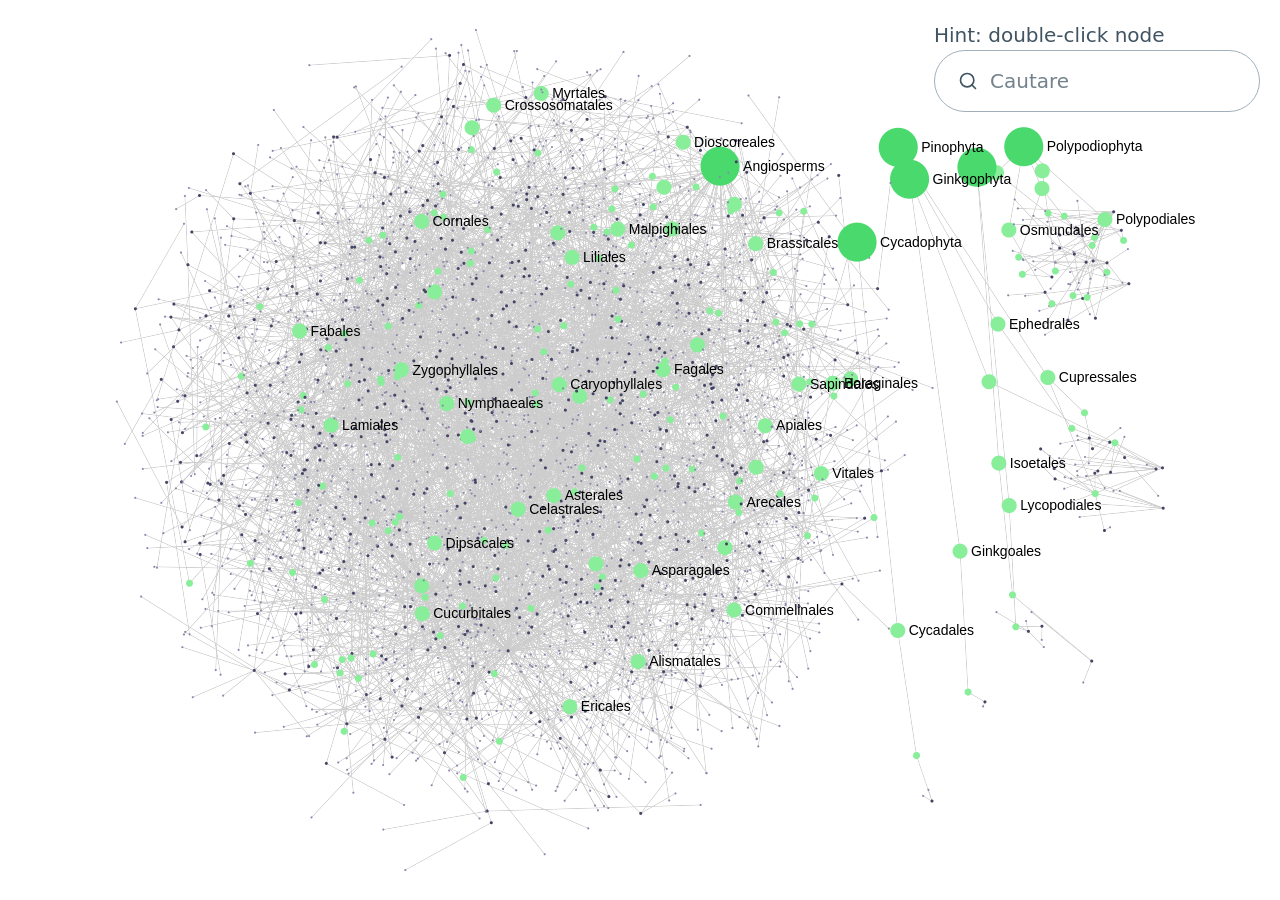
<file: demo/plante/index.html>
<!DOCTYPE html>
<html lang="en">
  <head>
    <meta charset="utf-8" />
    <meta name="viewport" content="width=device-width, initial-scale=1" />

    <title>Plante RO (partial)</title>    
    <link rel="shortcut icon" href="data:image/x-icon;," type="image/x-icon">             
    <style>
      html, body {
	height: 100%;
	margin: 0;
	background-color: white;
      }
      #container {
        width: 100%;
        height: 100%;
        position: fixed;
        left: 0;
        top: 0;
      }      
      #search {
        position: absolute;
        right: 1em;
        top: 1em;
      }
    </style>
    <script type="module" crossorigin src="assets/index-CJ2AGxKn.js"></script>
    <link rel="stylesheet" crossorigin href="assets/index-cbaJXXWt.css">
  </head>

  <body>
    <div id="container"></div>    
    <div id="search">
      <div>Hint: double-click node</div>
      <input type="search" id="search-input" list="suggestions" placeholder="Cautare" />
      <datalist id="suggestions"></datalist>      
    </div>
  </body>
</html>
</file>
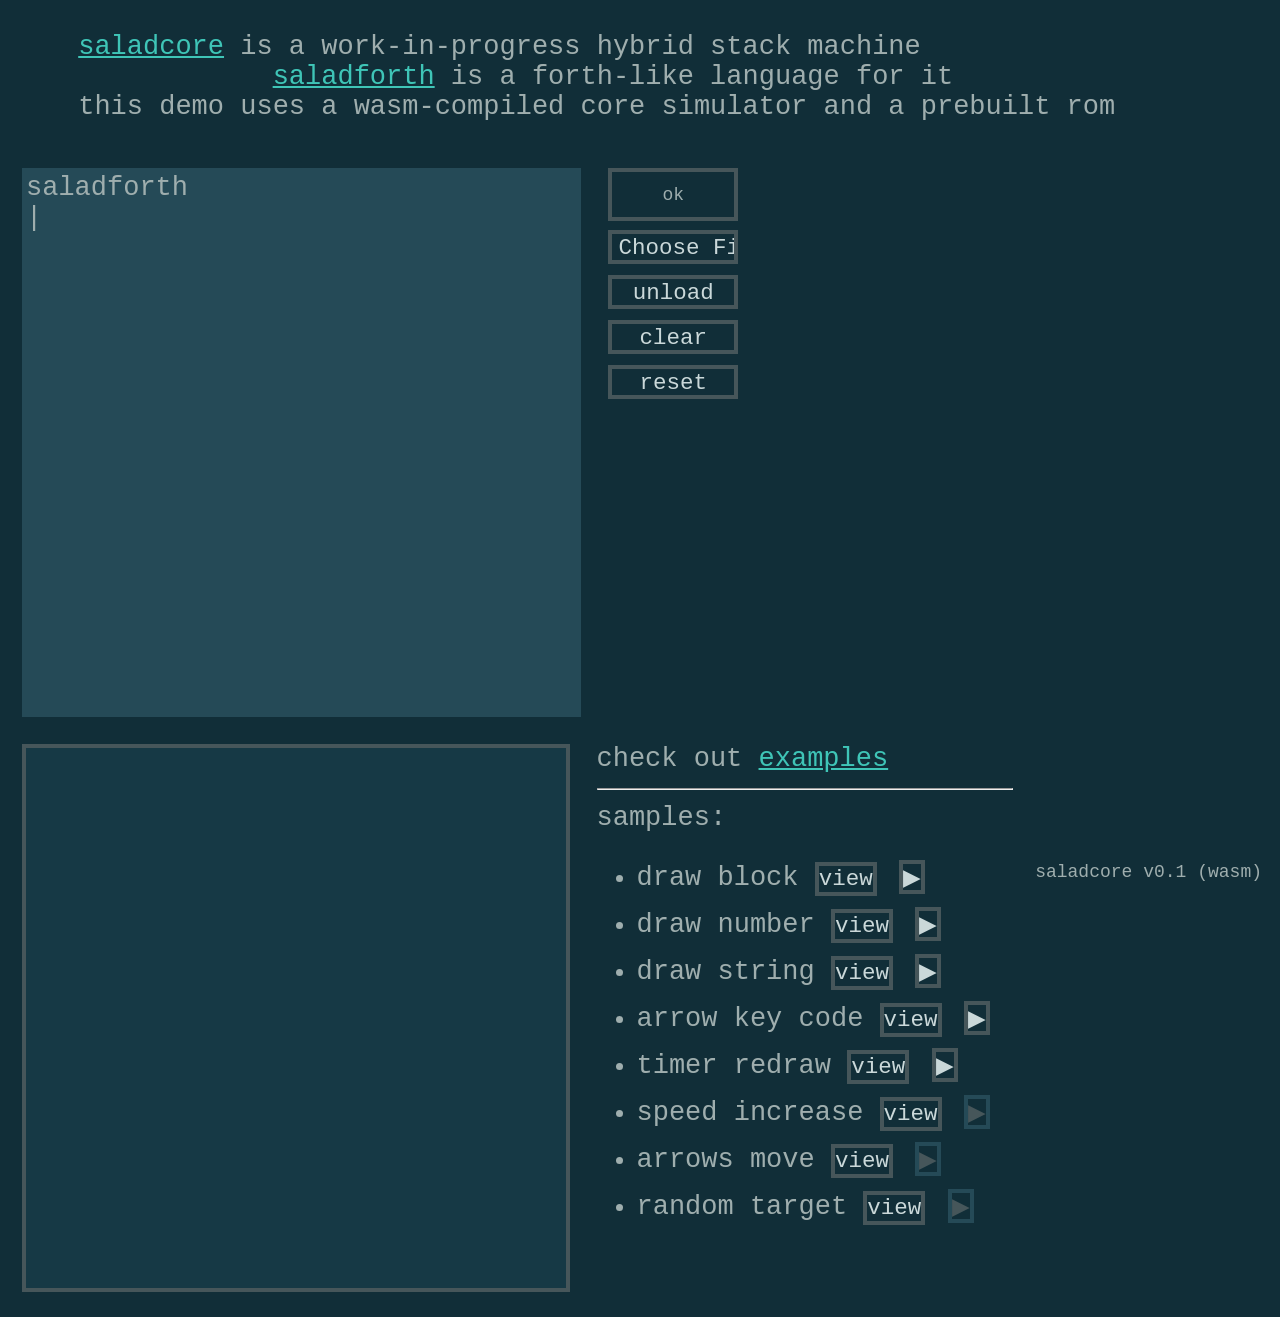
<file: demo/salad/index.html>
<!DOCTYPE html>
<html>
<head>
    <title>Saladcore demo</title>
    <link rel="shortcut icon" href="data:image/x-icon;," type="image/x-icon">
    <link rel="stylesheet" href="style.css" />
</head>
<body>
    <pre style="padding: 0.2em;">
    <a href="https://github.com/VsGab/saladcore/blob/main/csim/README.md">saladcore</a> is a work-in-progress hybrid stack machine
                <a href="https://github.com/VsGab/saladcore/blob/main/fth/README.md">saladforth</a> is a forth-like language for it
    this demo uses a wasm-compiled core simulator and a prebuilt rom </pre>
    </h4>
    <div class="row">
        <div id="term-box" class="col"></div>
        <div id="state-box" class="col">
            <div id="state"></div>
            <input type="file" onchange="load_file(this)"
               title="Load source" />
            <button onclick="unload_file(this)"
               id="unload-btn"
               title="Unload source" >unload</button>
            <button onclick="clear_term(this)"
               title="Clear term" >clear</button>
            <button onclick="reset_core(this)"
               title="Reset core, rerun source" >reset</button>
            <table id="stack"></table>
            <div id="stack_more" class="hidden">...</div>
        </div>
        <canvas id="display" class="col"></canvas>
        <div id="guide" class="col"></div>
    </div>
    <div style="position: fixed; bottom: 1em; right:1em; font-size: 2vmin;">
        saladcore v0.1 (wasm)
    </div>
    <script src="main.js"></script>
</body>

<script>
    async function init(rom) {
        let wasm_imports={js_io_write,js_io_read,js_error}
        // init wasm module
        const { instance } = await WebAssembly.instantiateStreaming(
            fetch("salad.wasm"), {env:wasm_imports}
        );
        wasm_core = instance.exports

        // load rom into memory
        load_rom(rom)
        // also runs reset code
        wasm_core.saladcore_js_init()

        document.onkeydown = function(e) {
            const ascii = handled_keys[event.key]
            if (ascii) {
                //console.log(event.key)
                if (ascii == 8) {
                    // backspace
                    serial_send_to_dev(ascii)
                } else if (!key_is_repeated(ascii)) {
                    keypad_press(ascii)
                    key_repeat_on(ascii)
                }
                e.preventDefault()
            }
        }

        document.onkeyup = function(e) {
            const ascii = handled_keys[event.key]
            if (ascii) {
                key_repeat_off(ascii)
                e.preventDefault()
            }
        }

        document.onkeypress = function (e) {
            e = e || window.event;
            //console.log(e.keyCode)
            var key = e.keyCode
            var ascii = key == 13 ? 10 : key // map cr to lf
            serial_send_to_dev(ascii)
            e.preventDefault()
        }

        // setup periodic redraw
        setInterval(function() {
            update_canvas()
            wasm_core.saladcore_js_int(2)
            exec_wrap()
        }, frame_time_ms)
    }
    fetch_rom(rom => init(rom))
    fetch_guide()
    set_error(null)
  </script>

</html>
</file>
<file: demo/plante/assets/index-cbaJXXWt.css>
@charset "UTF-8";/*!
* Pico CSS v1.5.11 (https://picocss.com)
* Copyright 2019-2023 - Licensed under MIT
*/:root{--font-family:system-ui,-apple-system,"Segoe UI","Roboto","Ubuntu","Cantarell","Noto Sans",sans-serif,"Apple Color Emoji","Segoe UI Emoji","Segoe UI Symbol","Noto Color Emoji";--line-height:1.5;--font-weight:400;--font-size:16px;--border-radius:.25rem;--border-width:1px;--outline-width:3px;--spacing:1rem;--typography-spacing-vertical:1.5rem;--block-spacing-vertical:calc(var(--spacing) * 2);--block-spacing-horizontal:var(--spacing);--grid-spacing-vertical:0;--grid-spacing-horizontal:var(--spacing);--form-element-spacing-vertical:.75rem;--form-element-spacing-horizontal:1rem;--nav-element-spacing-vertical:1rem;--nav-element-spacing-horizontal:.5rem;--nav-link-spacing-vertical:.5rem;--nav-link-spacing-horizontal:.5rem;--form-label-font-weight:var(--font-weight);--transition:.2s ease-in-out;--modal-overlay-backdrop-filter:blur(.25rem)}@media (min-width:576px){:root{--font-size:17px}}@media (min-width:768px){:root{--font-size:18px}}@media (min-width:992px){:root{--font-size:19px}}@media (min-width:1200px){:root{--font-size:20px}}@media (min-width:576px){body>footer,body>header,body>main,section{--block-spacing-vertical:calc(var(--spacing) * 2.5)}}@media (min-width:768px){body>footer,body>header,body>main,section{--block-spacing-vertical:calc(var(--spacing) * 3)}}@media (min-width:992px){body>footer,body>header,body>main,section{--block-spacing-vertical:calc(var(--spacing) * 3.5)}}@media (min-width:1200px){body>footer,body>header,body>main,section{--block-spacing-vertical:calc(var(--spacing) * 4)}}@media (min-width:576px){article{--block-spacing-horizontal:calc(var(--spacing) * 1.25)}}@media (min-width:768px){article{--block-spacing-horizontal:calc(var(--spacing) * 1.5)}}@media (min-width:992px){article{--block-spacing-horizontal:calc(var(--spacing) * 1.75)}}@media (min-width:1200px){article{--block-spacing-horizontal:calc(var(--spacing) * 2)}}dialog>article{--block-spacing-vertical:calc(var(--spacing) * 2);--block-spacing-horizontal:var(--spacing)}@media (min-width:576px){dialog>article{--block-spacing-vertical:calc(var(--spacing) * 2.5);--block-spacing-horizontal:calc(var(--spacing) * 1.25)}}@media (min-width:768px){dialog>article{--block-spacing-vertical:calc(var(--spacing) * 3);--block-spacing-horizontal:calc(var(--spacing) * 1.5)}}a{--text-decoration:none}a.contrast,a.secondary{--text-decoration:underline}small{--font-size:.875em}h1,h2,h3,h4,h5,h6{--font-weight:700}h1{--font-size:2rem;--typography-spacing-vertical:3rem}h2{--font-size:1.75rem;--typography-spacing-vertical:2.625rem}h3{--font-size:1.5rem;--typography-spacing-vertical:2.25rem}h4{--font-size:1.25rem;--typography-spacing-vertical:1.874rem}h5{--font-size:1.125rem;--typography-spacing-vertical:1.6875rem}[type=checkbox],[type=radio]{--border-width:2px}[type=checkbox][role=switch],tfoot td,tfoot th,thead td,thead th{--border-width:3px}:not(thead,tfoot)>*>td{--font-size:.875em}code,kbd,pre,samp{--font-family:"Menlo","Consolas","Roboto Mono","Ubuntu Monospace","Noto Mono","Oxygen Mono","Liberation Mono",monospace,"Apple Color Emoji","Segoe UI Emoji","Segoe UI Symbol","Noto Color Emoji"}kbd{--font-weight:bolder}:root:not([data-theme=dark]),[data-theme=light]{--background-color:#fff;--color:hsl(205, 20%, 32%);--h1-color:hsl(205, 30%, 15%);--h2-color:#24333e;--h3-color:hsl(205, 25%, 23%);--h4-color:#374956;--h5-color:hsl(205, 20%, 32%);--h6-color:#4d606d;--muted-color:hsl(205, 10%, 50%);--muted-border-color:hsl(205, 20%, 94%);--primary:hsl(195, 85%, 41%);--primary-hover:hsl(195, 90%, 32%);--primary-focus:rgba(16, 149, 193, .125);--primary-inverse:#fff;--secondary:hsl(205, 15%, 41%);--secondary-hover:hsl(205, 20%, 32%);--secondary-focus:rgba(89, 107, 120, .125);--secondary-inverse:#fff;--contrast:hsl(205, 30%, 15%);--contrast-hover:#000;--contrast-focus:rgba(89, 107, 120, .125);--contrast-inverse:#fff;--mark-background-color:#fff2ca;--mark-color:#543a26;--ins-color:#388e3c;--del-color:#c62828;--blockquote-border-color:var(--muted-border-color);--blockquote-footer-color:var(--muted-color);--button-box-shadow:0 0 0 rgba(0, 0, 0, 0);--button-hover-box-shadow:0 0 0 rgba(0, 0, 0, 0);--form-element-background-color:transparent;--form-element-border-color:hsl(205, 14%, 68%);--form-element-color:var(--color);--form-element-placeholder-color:var(--muted-color);--form-element-active-background-color:transparent;--form-element-active-border-color:var(--primary);--form-element-focus-color:var(--primary-focus);--form-element-disabled-background-color:hsl(205, 18%, 86%);--form-element-disabled-border-color:hsl(205, 14%, 68%);--form-element-disabled-opacity:.5;--form-element-invalid-border-color:#c62828;--form-element-invalid-active-border-color:#d32f2f;--form-element-invalid-focus-color:rgba(211, 47, 47, .125);--form-element-valid-border-color:#388e3c;--form-element-valid-active-border-color:#43a047;--form-element-valid-focus-color:rgba(67, 160, 71, .125);--switch-background-color:hsl(205, 16%, 77%);--switch-color:var(--primary-inverse);--switch-checked-background-color:var(--primary);--range-border-color:hsl(205, 18%, 86%);--range-active-border-color:hsl(205, 16%, 77%);--range-thumb-border-color:var(--background-color);--range-thumb-color:var(--secondary);--range-thumb-hover-color:var(--secondary-hover);--range-thumb-active-color:var(--primary);--table-border-color:var(--muted-border-color);--table-row-stripped-background-color:#f6f8f9;--code-background-color:hsl(205, 20%, 94%);--code-color:var(--muted-color);--code-kbd-background-color:var(--contrast);--code-kbd-color:var(--contrast-inverse);--code-tag-color:hsl(330, 40%, 50%);--code-property-color:hsl(185, 40%, 40%);--code-value-color:hsl(40, 20%, 50%);--code-comment-color:hsl(205, 14%, 68%);--accordion-border-color:var(--muted-border-color);--accordion-close-summary-color:var(--color);--accordion-open-summary-color:var(--muted-color);--card-background-color:var(--background-color);--card-border-color:var(--muted-border-color);--card-box-shadow:.0145rem .029rem .174rem rgba(27, 40, 50, .01698),.0335rem .067rem .402rem rgba(27, 40, 50, .024),.0625rem .125rem .75rem rgba(27, 40, 50, .03),.1125rem .225rem 1.35rem rgba(27, 40, 50, .036),.2085rem .417rem 2.502rem rgba(27, 40, 50, .04302),.5rem 1rem 6rem rgba(27, 40, 50, .06),0 0 0 .0625rem rgba(27, 40, 50, .015);--card-sectionning-background-color:#fbfbfc;--dropdown-background-color:#fbfbfc;--dropdown-border-color:#e1e6eb;--dropdown-box-shadow:var(--card-box-shadow);--dropdown-color:var(--color);--dropdown-hover-background-color:hsl(205, 20%, 94%);--modal-overlay-background-color:rgba(213, 220, 226, .7);--progress-background-color:hsl(205, 18%, 86%);--progress-color:var(--primary);--loading-spinner-opacity:.5;--tooltip-background-color:var(--contrast);--tooltip-color:var(--contrast-inverse);--icon-checkbox:url("data:image/svg+xml,%3Csvg xmlns='http://www.w3.org/2000/svg' width='24' height='24' viewBox='0 0 24 24' fill='none' stroke='rgb(255, 255, 255)' stroke-width='4' stroke-linecap='round' stroke-linejoin='round'%3E%3Cpolyline points='20 6 9 17 4 12'%3E%3C/polyline%3E%3C/svg%3E");--icon-chevron:url("data:image/svg+xml,%3Csvg xmlns='http://www.w3.org/2000/svg' width='24' height='24' viewBox='0 0 24 24' fill='none' stroke='rgb(65, 84, 98)' stroke-width='2' stroke-linecap='round' stroke-linejoin='round'%3E%3Cpolyline points='6 9 12 15 18 9'%3E%3C/polyline%3E%3C/svg%3E");--icon-chevron-button:url("data:image/svg+xml,%3Csvg xmlns='http://www.w3.org/2000/svg' width='24' height='24' viewBox='0 0 24 24' fill='none' stroke='rgb(255, 255, 255)' stroke-width='2' stroke-linecap='round' stroke-linejoin='round'%3E%3Cpolyline points='6 9 12 15 18 9'%3E%3C/polyline%3E%3C/svg%3E");--icon-chevron-button-inverse:url("data:image/svg+xml,%3Csvg xmlns='http://www.w3.org/2000/svg' width='24' height='24' viewBox='0 0 24 24' fill='none' stroke='rgb(255, 255, 255)' stroke-width='2' stroke-linecap='round' stroke-linejoin='round'%3E%3Cpolyline points='6 9 12 15 18 9'%3E%3C/polyline%3E%3C/svg%3E");--icon-close:url("data:image/svg+xml,%3Csvg xmlns='http://www.w3.org/2000/svg' width='24' height='24' viewBox='0 0 24 24' fill='none' stroke='rgb(115, 130, 140)' stroke-width='4' stroke-linecap='round' stroke-linejoin='round'%3E%3Cline x1='18' y1='6' x2='6' y2='18'%3E%3C/line%3E%3Cline x1='6' y1='6' x2='18' y2='18'%3E%3C/line%3E%3C/svg%3E");--icon-date:url("data:image/svg+xml,%3Csvg xmlns='http://www.w3.org/2000/svg' width='24' height='24' viewBox='0 0 24 24' fill='none' stroke='rgb(65, 84, 98)' stroke-width='2' stroke-linecap='round' stroke-linejoin='round'%3E%3Crect x='3' y='4' width='18' height='18' rx='2' ry='2'%3E%3C/rect%3E%3Cline x1='16' y1='2' x2='16' y2='6'%3E%3C/line%3E%3Cline x1='8' y1='2' x2='8' y2='6'%3E%3C/line%3E%3Cline x1='3' y1='10' x2='21' y2='10'%3E%3C/line%3E%3C/svg%3E");--icon-invalid:url("data:image/svg+xml,%3Csvg xmlns='http://www.w3.org/2000/svg' width='24' height='24' viewBox='0 0 24 24' fill='none' stroke='rgb(198, 40, 40)' stroke-width='2' stroke-linecap='round' stroke-linejoin='round'%3E%3Ccircle cx='12' cy='12' r='10'%3E%3C/circle%3E%3Cline x1='12' y1='8' x2='12' y2='12'%3E%3C/line%3E%3Cline x1='12' y1='16' x2='12.01' y2='16'%3E%3C/line%3E%3C/svg%3E");--icon-minus:url("data:image/svg+xml,%3Csvg xmlns='http://www.w3.org/2000/svg' width='24' height='24' viewBox='0 0 24 24' fill='none' stroke='rgb(255, 255, 255)' stroke-width='4' stroke-linecap='round' stroke-linejoin='round'%3E%3Cline x1='5' y1='12' x2='19' y2='12'%3E%3C/line%3E%3C/svg%3E");--icon-search:url("data:image/svg+xml,%3Csvg xmlns='http://www.w3.org/2000/svg' width='24' height='24' viewBox='0 0 24 24' fill='none' stroke='rgb(65, 84, 98)' stroke-width='2' stroke-linecap='round' stroke-linejoin='round'%3E%3Ccircle cx='11' cy='11' r='8'%3E%3C/circle%3E%3Cline x1='21' y1='21' x2='16.65' y2='16.65'%3E%3C/line%3E%3C/svg%3E");--icon-time:url("data:image/svg+xml,%3Csvg xmlns='http://www.w3.org/2000/svg' width='24' height='24' viewBox='0 0 24 24' fill='none' stroke='rgb(65, 84, 98)' stroke-width='2' stroke-linecap='round' stroke-linejoin='round'%3E%3Ccircle cx='12' cy='12' r='10'%3E%3C/circle%3E%3Cpolyline points='12 6 12 12 16 14'%3E%3C/polyline%3E%3C/svg%3E");--icon-valid:url("data:image/svg+xml,%3Csvg xmlns='http://www.w3.org/2000/svg' width='24' height='24' viewBox='0 0 24 24' fill='none' stroke='rgb(56, 142, 60)' stroke-width='3' stroke-linecap='round' stroke-linejoin='round'%3E%3Cpolyline points='20 6 9 17 4 12'%3E%3C/polyline%3E%3C/svg%3E");color-scheme:light}@media only screen and (prefers-color-scheme:dark){:root:not([data-theme]){--background-color:#11191f;--color:hsl(205, 16%, 77%);--h1-color:hsl(205, 20%, 94%);--h2-color:#e1e6eb;--h3-color:hsl(205, 18%, 86%);--h4-color:#c8d1d8;--h5-color:hsl(205, 16%, 77%);--h6-color:#afbbc4;--muted-color:hsl(205, 10%, 50%);--muted-border-color:#1f2d38;--primary:hsl(195, 85%, 41%);--primary-hover:hsl(195, 80%, 50%);--primary-focus:rgba(16, 149, 193, .25);--primary-inverse:#fff;--secondary:hsl(205, 15%, 41%);--secondary-hover:hsl(205, 10%, 50%);--secondary-focus:rgba(115, 130, 140, .25);--secondary-inverse:#fff;--contrast:hsl(205, 20%, 94%);--contrast-hover:#fff;--contrast-focus:rgba(115, 130, 140, .25);--contrast-inverse:#000;--mark-background-color:#d1c284;--mark-color:#11191f;--ins-color:#388e3c;--del-color:#c62828;--blockquote-border-color:var(--muted-border-color);--blockquote-footer-color:var(--muted-color);--button-box-shadow:0 0 0 rgba(0, 0, 0, 0);--button-hover-box-shadow:0 0 0 rgba(0, 0, 0, 0);--form-element-background-color:#11191f;--form-element-border-color:#374956;--form-element-color:var(--color);--form-element-placeholder-color:var(--muted-color);--form-element-active-background-color:var(--form-element-background-color);--form-element-active-border-color:var(--primary);--form-element-focus-color:var(--primary-focus);--form-element-disabled-background-color:hsl(205, 25%, 23%);--form-element-disabled-border-color:hsl(205, 20%, 32%);--form-element-disabled-opacity:.5;--form-element-invalid-border-color:#b71c1c;--form-element-invalid-active-border-color:#c62828;--form-element-invalid-focus-color:rgba(198, 40, 40, .25);--form-element-valid-border-color:#2e7d32;--form-element-valid-active-border-color:#388e3c;--form-element-valid-focus-color:rgba(56, 142, 60, .25);--switch-background-color:#374956;--switch-color:var(--primary-inverse);--switch-checked-background-color:var(--primary);--range-border-color:#24333e;--range-active-border-color:hsl(205, 25%, 23%);--range-thumb-border-color:var(--background-color);--range-thumb-color:var(--secondary);--range-thumb-hover-color:var(--secondary-hover);--range-thumb-active-color:var(--primary);--table-border-color:var(--muted-border-color);--table-row-stripped-background-color:rgba(115, 130, 140, .05);--code-background-color:#18232c;--code-color:var(--muted-color);--code-kbd-background-color:var(--contrast);--code-kbd-color:var(--contrast-inverse);--code-tag-color:hsl(330, 30%, 50%);--code-property-color:hsl(185, 30%, 50%);--code-value-color:hsl(40, 10%, 50%);--code-comment-color:#4d606d;--accordion-border-color:var(--muted-border-color);--accordion-active-summary-color:var(--primary);--accordion-close-summary-color:var(--color);--accordion-open-summary-color:var(--muted-color);--card-background-color:#141e26;--card-border-color:var(--card-background-color);--card-box-shadow:.0145rem .029rem .174rem rgba(0, 0, 0, .01698),.0335rem .067rem .402rem rgba(0, 0, 0, .024),.0625rem .125rem .75rem rgba(0, 0, 0, .03),.1125rem .225rem 1.35rem rgba(0, 0, 0, .036),.2085rem .417rem 2.502rem rgba(0, 0, 0, .04302),.5rem 1rem 6rem rgba(0, 0, 0, .06),0 0 0 .0625rem rgba(0, 0, 0, .015);--card-sectionning-background-color:#18232c;--dropdown-background-color:hsl(205, 30%, 15%);--dropdown-border-color:#24333e;--dropdown-box-shadow:var(--card-box-shadow);--dropdown-color:var(--color);--dropdown-hover-background-color:rgba(36, 51, 62, .75);--modal-overlay-background-color:rgba(36, 51, 62, .8);--progress-background-color:#24333e;--progress-color:var(--primary);--loading-spinner-opacity:.5;--tooltip-background-color:var(--contrast);--tooltip-color:var(--contrast-inverse);--icon-checkbox:url("data:image/svg+xml,%3Csvg xmlns='http://www.w3.org/2000/svg' width='24' height='24' viewBox='0 0 24 24' fill='none' stroke='rgb(255, 255, 255)' stroke-width='4' stroke-linecap='round' stroke-linejoin='round'%3E%3Cpolyline points='20 6 9 17 4 12'%3E%3C/polyline%3E%3C/svg%3E");--icon-chevron:url("data:image/svg+xml,%3Csvg xmlns='http://www.w3.org/2000/svg' width='24' height='24' viewBox='0 0 24 24' fill='none' stroke='rgb(162, 175, 185)' stroke-width='2' stroke-linecap='round' stroke-linejoin='round'%3E%3Cpolyline points='6 9 12 15 18 9'%3E%3C/polyline%3E%3C/svg%3E");--icon-chevron-button:url("data:image/svg+xml,%3Csvg xmlns='http://www.w3.org/2000/svg' width='24' height='24' viewBox='0 0 24 24' fill='none' stroke='rgb(255, 255, 255)' stroke-width='2' stroke-linecap='round' stroke-linejoin='round'%3E%3Cpolyline points='6 9 12 15 18 9'%3E%3C/polyline%3E%3C/svg%3E");--icon-chevron-button-inverse:url("data:image/svg+xml,%3Csvg xmlns='http://www.w3.org/2000/svg' width='24' height='24' viewBox='0 0 24 24' fill='none' stroke='rgb(0, 0, 0)' stroke-width='2' stroke-linecap='round' stroke-linejoin='round'%3E%3Cpolyline points='6 9 12 15 18 9'%3E%3C/polyline%3E%3C/svg%3E");--icon-close:url("data:image/svg+xml,%3Csvg xmlns='http://www.w3.org/2000/svg' width='24' height='24' viewBox='0 0 24 24' fill='none' stroke='rgb(115, 130, 140)' stroke-width='4' stroke-linecap='round' stroke-linejoin='round'%3E%3Cline x1='18' y1='6' x2='6' y2='18'%3E%3C/line%3E%3Cline x1='6' y1='6' x2='18' y2='18'%3E%3C/line%3E%3C/svg%3E");--icon-date:url("data:image/svg+xml,%3Csvg xmlns='http://www.w3.org/2000/svg' width='24' height='24' viewBox='0 0 24 24' fill='none' stroke='rgb(162, 175, 185)' stroke-width='2' stroke-linecap='round' stroke-linejoin='round'%3E%3Crect x='3' y='4' width='18' height='18' rx='2' ry='2'%3E%3C/rect%3E%3Cline x1='16' y1='2' x2='16' y2='6'%3E%3C/line%3E%3Cline x1='8' y1='2' x2='8' y2='6'%3E%3C/line%3E%3Cline x1='3' y1='10' x2='21' y2='10'%3E%3C/line%3E%3C/svg%3E");--icon-invalid:url("data:image/svg+xml,%3Csvg xmlns='http://www.w3.org/2000/svg' width='24' height='24' viewBox='0 0 24 24' fill='none' stroke='rgb(183, 28, 28)' stroke-width='2' stroke-linecap='round' stroke-linejoin='round'%3E%3Ccircle cx='12' cy='12' r='10'%3E%3C/circle%3E%3Cline x1='12' y1='8' x2='12' y2='12'%3E%3C/line%3E%3Cline x1='12' y1='16' x2='12.01' y2='16'%3E%3C/line%3E%3C/svg%3E");--icon-minus:url("data:image/svg+xml,%3Csvg xmlns='http://www.w3.org/2000/svg' width='24' height='24' viewBox='0 0 24 24' fill='none' stroke='rgb(255, 255, 255)' stroke-width='4' stroke-linecap='round' stroke-linejoin='round'%3E%3Cline x1='5' y1='12' x2='19' y2='12'%3E%3C/line%3E%3C/svg%3E");--icon-search:url("data:image/svg+xml,%3Csvg xmlns='http://www.w3.org/2000/svg' width='24' height='24' viewBox='0 0 24 24' fill='none' stroke='rgb(162, 175, 185)' stroke-width='2' stroke-linecap='round' stroke-linejoin='round'%3E%3Ccircle cx='11' cy='11' r='8'%3E%3C/circle%3E%3Cline x1='21' y1='21' x2='16.65' y2='16.65'%3E%3C/line%3E%3C/svg%3E");--icon-time:url("data:image/svg+xml,%3Csvg xmlns='http://www.w3.org/2000/svg' width='24' height='24' viewBox='0 0 24 24' fill='none' stroke='rgb(162, 175, 185)' stroke-width='2' stroke-linecap='round' stroke-linejoin='round'%3E%3Ccircle cx='12' cy='12' r='10'%3E%3C/circle%3E%3Cpolyline points='12 6 12 12 16 14'%3E%3C/polyline%3E%3C/svg%3E");--icon-valid:url("data:image/svg+xml,%3Csvg xmlns='http://www.w3.org/2000/svg' width='24' height='24' viewBox='0 0 24 24' fill='none' stroke='rgb(46, 125, 50)' stroke-width='3' stroke-linecap='round' stroke-linejoin='round'%3E%3Cpolyline points='20 6 9 17 4 12'%3E%3C/polyline%3E%3C/svg%3E");color-scheme:dark}}[data-theme=dark]{--background-color:#11191f;--color:hsl(205, 16%, 77%);--h1-color:hsl(205, 20%, 94%);--h2-color:#e1e6eb;--h3-color:hsl(205, 18%, 86%);--h4-color:#c8d1d8;--h5-color:hsl(205, 16%, 77%);--h6-color:#afbbc4;--muted-color:hsl(205, 10%, 50%);--muted-border-color:#1f2d38;--primary:hsl(195, 85%, 41%);--primary-hover:hsl(195, 80%, 50%);--primary-focus:rgba(16, 149, 193, .25);--primary-inverse:#fff;--secondary:hsl(205, 15%, 41%);--secondary-hover:hsl(205, 10%, 50%);--secondary-focus:rgba(115, 130, 140, .25);--secondary-inverse:#fff;--contrast:hsl(205, 20%, 94%);--contrast-hover:#fff;--contrast-focus:rgba(115, 130, 140, .25);--contrast-inverse:#000;--mark-background-color:#d1c284;--mark-color:#11191f;--ins-color:#388e3c;--del-color:#c62828;--blockquote-border-color:var(--muted-border-color);--blockquote-footer-color:var(--muted-color);--button-box-shadow:0 0 0 rgba(0, 0, 0, 0);--button-hover-box-shadow:0 0 0 rgba(0, 0, 0, 0);--form-element-background-color:#11191f;--form-element-border-color:#374956;--form-element-color:var(--color);--form-element-placeholder-color:var(--muted-color);--form-element-active-background-color:var(--form-element-background-color);--form-element-active-border-color:var(--primary);--form-element-focus-color:var(--primary-focus);--form-element-disabled-background-color:hsl(205, 25%, 23%);--form-element-disabled-border-color:hsl(205, 20%, 32%);--form-element-disabled-opacity:.5;--form-element-invalid-border-color:#b71c1c;--form-element-invalid-active-border-color:#c62828;--form-element-invalid-focus-color:rgba(198, 40, 40, .25);--form-element-valid-border-color:#2e7d32;--form-element-valid-active-border-color:#388e3c;--form-element-valid-focus-color:rgba(56, 142, 60, .25);--switch-background-color:#374956;--switch-color:var(--primary-inverse);--switch-checked-background-color:var(--primary);--range-border-color:#24333e;--range-active-border-color:hsl(205, 25%, 23%);--range-thumb-border-color:var(--background-color);--range-thumb-color:var(--secondary);--range-thumb-hover-color:var(--secondary-hover);--range-thumb-active-color:var(--primary);--table-border-color:var(--muted-border-color);--table-row-stripped-background-color:rgba(115, 130, 140, .05);--code-background-color:#18232c;--code-color:var(--muted-color);--code-kbd-background-color:var(--contrast);--code-kbd-color:var(--contrast-inverse);--code-tag-color:hsl(330, 30%, 50%);--code-property-color:hsl(185, 30%, 50%);--code-value-color:hsl(40, 10%, 50%);--code-comment-color:#4d606d;--accordion-border-color:var(--muted-border-color);--accordion-active-summary-color:var(--primary);--accordion-close-summary-color:var(--color);--accordion-open-summary-color:var(--muted-color);--card-background-color:#141e26;--card-border-color:var(--card-background-color);--card-box-shadow:.0145rem .029rem .174rem rgba(0, 0, 0, .01698),.0335rem .067rem .402rem rgba(0, 0, 0, .024),.0625rem .125rem .75rem rgba(0, 0, 0, .03),.1125rem .225rem 1.35rem rgba(0, 0, 0, .036),.2085rem .417rem 2.502rem rgba(0, 0, 0, .04302),.5rem 1rem 6rem rgba(0, 0, 0, .06),0 0 0 .0625rem rgba(0, 0, 0, .015);--card-sectionning-background-color:#18232c;--dropdown-background-color:hsl(205, 30%, 15%);--dropdown-border-color:#24333e;--dropdown-box-shadow:var(--card-box-shadow);--dropdown-color:var(--color);--dropdown-hover-background-color:rgba(36, 51, 62, .75);--modal-overlay-background-color:rgba(36, 51, 62, .8);--progress-background-color:#24333e;--progress-color:var(--primary);--loading-spinner-opacity:.5;--tooltip-background-color:var(--contrast);--tooltip-color:var(--contrast-inverse);--icon-checkbox:url("data:image/svg+xml,%3Csvg xmlns='http://www.w3.org/2000/svg' width='24' height='24' viewBox='0 0 24 24' fill='none' stroke='rgb(255, 255, 255)' stroke-width='4' stroke-linecap='round' stroke-linejoin='round'%3E%3Cpolyline points='20 6 9 17 4 12'%3E%3C/polyline%3E%3C/svg%3E");--icon-chevron:url("data:image/svg+xml,%3Csvg xmlns='http://www.w3.org/2000/svg' width='24' height='24' viewBox='0 0 24 24' fill='none' stroke='rgb(162, 175, 185)' stroke-width='2' stroke-linecap='round' stroke-linejoin='round'%3E%3Cpolyline points='6 9 12 15 18 9'%3E%3C/polyline%3E%3C/svg%3E");--icon-chevron-button:url("data:image/svg+xml,%3Csvg xmlns='http://www.w3.org/2000/svg' width='24' height='24' viewBox='0 0 24 24' fill='none' stroke='rgb(255, 255, 255)' stroke-width='2' stroke-linecap='round' stroke-linejoin='round'%3E%3Cpolyline points='6 9 12 15 18 9'%3E%3C/polyline%3E%3C/svg%3E");--icon-chevron-button-inverse:url("data:image/svg+xml,%3Csvg xmlns='http://www.w3.org/2000/svg' width='24' height='24' viewBox='0 0 24 24' fill='none' stroke='rgb(0, 0, 0)' stroke-width='2' stroke-linecap='round' stroke-linejoin='round'%3E%3Cpolyline points='6 9 12 15 18 9'%3E%3C/polyline%3E%3C/svg%3E");--icon-close:url("data:image/svg+xml,%3Csvg xmlns='http://www.w3.org/2000/svg' width='24' height='24' viewBox='0 0 24 24' fill='none' stroke='rgb(115, 130, 140)' stroke-width='4' stroke-linecap='round' stroke-linejoin='round'%3E%3Cline x1='18' y1='6' x2='6' y2='18'%3E%3C/line%3E%3Cline x1='6' y1='6' x2='18' y2='18'%3E%3C/line%3E%3C/svg%3E");--icon-date:url("data:image/svg+xml,%3Csvg xmlns='http://www.w3.org/2000/svg' width='24' height='24' viewBox='0 0 24 24' fill='none' stroke='rgb(162, 175, 185)' stroke-width='2' stroke-linecap='round' stroke-linejoin='round'%3E%3Crect x='3' y='4' width='18' height='18' rx='2' ry='2'%3E%3C/rect%3E%3Cline x1='16' y1='2' x2='16' y2='6'%3E%3C/line%3E%3Cline x1='8' y1='2' x2='8' y2='6'%3E%3C/line%3E%3Cline x1='3' y1='10' x2='21' y2='10'%3E%3C/line%3E%3C/svg%3E");--icon-invalid:url("data:image/svg+xml,%3Csvg xmlns='http://www.w3.org/2000/svg' width='24' height='24' viewBox='0 0 24 24' fill='none' stroke='rgb(183, 28, 28)' stroke-width='2' stroke-linecap='round' stroke-linejoin='round'%3E%3Ccircle cx='12' cy='12' r='10'%3E%3C/circle%3E%3Cline x1='12' y1='8' x2='12' y2='12'%3E%3C/line%3E%3Cline x1='12' y1='16' x2='12.01' y2='16'%3E%3C/line%3E%3C/svg%3E");--icon-minus:url("data:image/svg+xml,%3Csvg xmlns='http://www.w3.org/2000/svg' width='24' height='24' viewBox='0 0 24 24' fill='none' stroke='rgb(255, 255, 255)' stroke-width='4' stroke-linecap='round' stroke-linejoin='round'%3E%3Cline x1='5' y1='12' x2='19' y2='12'%3E%3C/line%3E%3C/svg%3E");--icon-search:url("data:image/svg+xml,%3Csvg xmlns='http://www.w3.org/2000/svg' width='24' height='24' viewBox='0 0 24 24' fill='none' stroke='rgb(162, 175, 185)' stroke-width='2' stroke-linecap='round' stroke-linejoin='round'%3E%3Ccircle cx='11' cy='11' r='8'%3E%3C/circle%3E%3Cline x1='21' y1='21' x2='16.65' y2='16.65'%3E%3C/line%3E%3C/svg%3E");--icon-time:url("data:image/svg+xml,%3Csvg xmlns='http://www.w3.org/2000/svg' width='24' height='24' viewBox='0 0 24 24' fill='none' stroke='rgb(162, 175, 185)' stroke-width='2' stroke-linecap='round' stroke-linejoin='round'%3E%3Ccircle cx='12' cy='12' r='10'%3E%3C/circle%3E%3Cpolyline points='12 6 12 12 16 14'%3E%3C/polyline%3E%3C/svg%3E");--icon-valid:url("data:image/svg+xml,%3Csvg xmlns='http://www.w3.org/2000/svg' width='24' height='24' viewBox='0 0 24 24' fill='none' stroke='rgb(46, 125, 50)' stroke-width='3' stroke-linecap='round' stroke-linejoin='round'%3E%3Cpolyline points='20 6 9 17 4 12'%3E%3C/polyline%3E%3C/svg%3E");color-scheme:dark}[type=checkbox],[type=radio],[type=range],progress{accent-color:var(--primary)}*,:after,:before{box-sizing:border-box;background-repeat:no-repeat}:after,:before{text-decoration:inherit;vertical-align:inherit}:where(:root){-webkit-tap-highlight-color:transparent;-webkit-text-size-adjust:100%;-moz-text-size-adjust:100%;text-size-adjust:100%;background-color:var(--background-color);color:var(--color);font-weight:var(--font-weight);font-size:var(--font-size);line-height:var(--line-height);font-family:var(--font-family);text-rendering:optimizeLegibility;overflow-wrap:break-word;cursor:default;-moz-tab-size:4;-o-tab-size:4;tab-size:4}main{display:block}body{width:100%;margin:0}body>footer,body>header,body>main{width:100%;margin-right:auto;margin-left:auto;padding:var(--block-spacing-vertical) 0}.container,.container-fluid{width:100%;margin-right:auto;margin-left:auto;padding-right:var(--spacing);padding-left:var(--spacing)}@media (min-width:576px){.container{max-width:510px;padding-right:0;padding-left:0}}@media (min-width:768px){.container{max-width:700px}}@media (min-width:992px){.container{max-width:920px}}@media (min-width:1200px){.container{max-width:1130px}}section{margin-bottom:var(--block-spacing-vertical)}.grid{grid-column-gap:var(--grid-spacing-horizontal);grid-row-gap:var(--grid-spacing-vertical);display:grid;grid-template-columns:1fr;margin:0}@media (min-width:992px){.grid{grid-template-columns:repeat(auto-fit,minmax(0%,1fr))}}.grid>*{min-width:0}figure{display:block;margin:0;padding:0;overflow-x:auto}figure figcaption{padding:calc(var(--spacing) * .5) 0;color:var(--muted-color)}b,strong{font-weight:bolder}sub,sup{position:relative;font-size:.75em;line-height:0;vertical-align:baseline}sub{bottom:-.25em}sup{top:-.5em}address,blockquote,dl,figure,form,ol,p,pre,table,ul{margin-top:0;margin-bottom:var(--typography-spacing-vertical);color:var(--color);font-style:normal;font-weight:var(--font-weight);font-size:var(--font-size)}[role=link],a{--color:var(--primary);--background-color:transparent;outline:0;background-color:var(--background-color);color:var(--color);-webkit-text-decoration:var(--text-decoration);text-decoration:var(--text-decoration);transition:background-color var(--transition),color var(--transition),box-shadow var(--transition),-webkit-text-decoration var(--transition);transition:background-color var(--transition),color var(--transition),text-decoration var(--transition),box-shadow var(--transition);transition:background-color var(--transition),color var(--transition),text-decoration var(--transition),box-shadow var(--transition),-webkit-text-decoration var(--transition)}[role=link]:is([aria-current],:hover,:active,:focus),a:is([aria-current],:hover,:active,:focus){--color:var(--primary-hover);--text-decoration:underline}[role=link]:focus,a:focus{--background-color:var(--primary-focus)}[role=link].secondary,a.secondary{--color:var(--secondary)}[role=link].secondary:is([aria-current],:hover,:active,:focus),a.secondary:is([aria-current],:hover,:active,:focus){--color:var(--secondary-hover)}[role=link].secondary:focus,a.secondary:focus{--background-color:var(--secondary-focus)}[role=link].contrast,a.contrast{--color:var(--contrast)}[role=link].contrast:is([aria-current],:hover,:active,:focus),a.contrast:is([aria-current],:hover,:active,:focus){--color:var(--contrast-hover)}[role=link].contrast:focus,a.contrast:focus{--background-color:var(--contrast-focus)}h1,h2,h3,h4,h5,h6{margin-top:0;margin-bottom:var(--typography-spacing-vertical);color:var(--color);font-weight:var(--font-weight);font-size:var(--font-size);font-family:var(--font-family)}h1{--color:var(--h1-color)}h2{--color:var(--h2-color)}h3{--color:var(--h3-color)}h4{--color:var(--h4-color)}h5{--color:var(--h5-color)}h6{--color:var(--h6-color)}:where(address,blockquote,dl,figure,form,ol,p,pre,table,ul)~:is(h1,h2,h3,h4,h5,h6){margin-top:var(--typography-spacing-vertical)}.headings,hgroup{margin-bottom:var(--typography-spacing-vertical)}.headings>*,hgroup>*{margin-bottom:0}.headings>:last-child,hgroup>:last-child{--color:var(--muted-color);--font-weight:unset;font-size:1rem;font-family:unset}p{margin-bottom:var(--typography-spacing-vertical)}small{font-size:var(--font-size)}:where(dl,ol,ul){padding-right:0;padding-left:var(--spacing);padding-inline-start:var(--spacing);padding-inline-end:0}:where(dl,ol,ul) li{margin-bottom:calc(var(--typography-spacing-vertical) * .25)}:where(dl,ol,ul) :is(dl,ol,ul){margin:0;margin-top:calc(var(--typography-spacing-vertical) * .25)}ul li{list-style:square}mark{padding:.125rem .25rem;background-color:var(--mark-background-color);color:var(--mark-color);vertical-align:baseline}blockquote{display:block;margin:var(--typography-spacing-vertical) 0;padding:var(--spacing);border-right:none;border-left:.25rem solid var(--blockquote-border-color);border-inline-start:.25rem solid var(--blockquote-border-color);border-inline-end:none}blockquote footer{margin-top:calc(var(--typography-spacing-vertical) * .5);color:var(--blockquote-footer-color)}abbr[title]{border-bottom:1px dotted;text-decoration:none;cursor:help}ins{color:var(--ins-color);text-decoration:none}del{color:var(--del-color)}::-moz-selection{background-color:var(--primary-focus)}::selection{background-color:var(--primary-focus)}:where(audio,canvas,iframe,img,svg,video){vertical-align:middle}audio,video{display:inline-block}audio:not([controls]){display:none;height:0}:where(iframe){border-style:none}img{max-width:100%;height:auto;border-style:none}:where(svg:not([fill])){fill:currentColor}svg:not(:root){overflow:hidden}button{margin:0;overflow:visible;font-family:inherit;text-transform:none}[type=button],[type=reset],[type=submit],button{-webkit-appearance:button}button{display:block;width:100%;margin-bottom:var(--spacing)}[role=button]{display:inline-block;text-decoration:none}[role=button],button,input[type=button],input[type=reset],input[type=submit]{--background-color:var(--primary);--border-color:var(--primary);--color:var(--primary-inverse);--box-shadow:var(--button-box-shadow, 0 0 0 rgba(0, 0, 0, 0));padding:var(--form-element-spacing-vertical) var(--form-element-spacing-horizontal);border:var(--border-width) solid var(--border-color);border-radius:var(--border-radius);outline:0;background-color:var(--background-color);box-shadow:var(--box-shadow);color:var(--color);font-weight:var(--font-weight);font-size:1rem;line-height:var(--line-height);text-align:center;cursor:pointer;transition:background-color var(--transition),border-color var(--transition),color var(--transition),box-shadow var(--transition)}[role=button]:is([aria-current],:hover,:active,:focus),button:is([aria-current],:hover,:active,:focus),input[type=button]:is([aria-current],:hover,:active,:focus),input[type=reset]:is([aria-current],:hover,:active,:focus),input[type=submit]:is([aria-current],:hover,:active,:focus){--background-color:var(--primary-hover);--border-color:var(--primary-hover);--box-shadow:var(--button-hover-box-shadow, 0 0 0 rgba(0, 0, 0, 0));--color:var(--primary-inverse)}[role=button]:focus,button:focus,input[type=button]:focus,input[type=reset]:focus,input[type=submit]:focus{--box-shadow:var(--button-hover-box-shadow, 0 0 0 rgba(0, 0, 0, 0)),0 0 0 var(--outline-width) var(--primary-focus)}:is(button,input[type=submit],input[type=button],[role=button]).secondary,input[type=reset]{--background-color:var(--secondary);--border-color:var(--secondary);--color:var(--secondary-inverse);cursor:pointer}:is(button,input[type=submit],input[type=button],[role=button]).secondary:is([aria-current],:hover,:active,:focus),input[type=reset]:is([aria-current],:hover,:active,:focus){--background-color:var(--secondary-hover);--border-color:var(--secondary-hover);--color:var(--secondary-inverse)}:is(button,input[type=submit],input[type=button],[role=button]).secondary:focus,input[type=reset]:focus{--box-shadow:var(--button-hover-box-shadow, 0 0 0 rgba(0, 0, 0, 0)),0 0 0 var(--outline-width) var(--secondary-focus)}:is(button,input[type=submit],input[type=button],[role=button]).contrast{--background-color:var(--contrast);--border-color:var(--contrast);--color:var(--contrast-inverse)}:is(button,input[type=submit],input[type=button],[role=button]).contrast:is([aria-current],:hover,:active,:focus){--background-color:var(--contrast-hover);--border-color:var(--contrast-hover);--color:var(--contrast-inverse)}:is(button,input[type=submit],input[type=button],[role=button]).contrast:focus{--box-shadow:var(--button-hover-box-shadow, 0 0 0 rgba(0, 0, 0, 0)),0 0 0 var(--outline-width) var(--contrast-focus)}:is(button,input[type=submit],input[type=button],[role=button]).outline,input[type=reset].outline{--background-color:transparent;--color:var(--primary)}:is(button,input[type=submit],input[type=button],[role=button]).outline:is([aria-current],:hover,:active,:focus),input[type=reset].outline:is([aria-current],:hover,:active,:focus){--background-color:transparent;--color:var(--primary-hover)}:is(button,input[type=submit],input[type=button],[role=button]).outline.secondary,input[type=reset].outline{--color:var(--secondary)}:is(button,input[type=submit],input[type=button],[role=button]).outline.secondary:is([aria-current],:hover,:active,:focus),input[type=reset].outline:is([aria-current],:hover,:active,:focus){--color:var(--secondary-hover)}:is(button,input[type=submit],input[type=button],[role=button]).outline.contrast{--color:var(--contrast)}:is(button,input[type=submit],input[type=button],[role=button]).outline.contrast:is([aria-current],:hover,:active,:focus){--color:var(--contrast-hover)}:where(button,[type=submit],[type=button],[type=reset],[role=button])[disabled],:where(fieldset[disabled]) :is(button,[type=submit],[type=button],[type=reset],[role=button]),a[role=button]:not([href]){opacity:.5;pointer-events:none}input,optgroup,select,textarea{margin:0;font-size:1rem;line-height:var(--line-height);font-family:inherit;letter-spacing:inherit}input{overflow:visible}select{text-transform:none}legend{max-width:100%;padding:0;color:inherit;white-space:normal}textarea{overflow:auto}[type=checkbox],[type=radio]{padding:0}::-webkit-inner-spin-button,::-webkit-outer-spin-button{height:auto}[type=search]{-webkit-appearance:textfield;outline-offset:-2px}[type=search]::-webkit-search-decoration{-webkit-appearance:none}::-webkit-file-upload-button{-webkit-appearance:button;font:inherit}::-moz-focus-inner{padding:0;border-style:none}:-moz-focusring{outline:0}:-moz-ui-invalid{box-shadow:none}::-ms-expand{display:none}[type=file],[type=range]{padding:0;border-width:0}input:not([type=checkbox],[type=radio],[type=range]){height:calc(1rem * var(--line-height) + var(--form-element-spacing-vertical) * 2 + var(--border-width) * 2)}fieldset{margin:0;margin-bottom:var(--spacing);padding:0;border:0}fieldset legend,label{display:block;margin-bottom:calc(var(--spacing) * .25);font-weight:var(--form-label-font-weight,var(--font-weight))}input:not([type=checkbox],[type=radio]),select,textarea{width:100%}input:not([type=checkbox],[type=radio],[type=range],[type=file]),select,textarea{-webkit-appearance:none;-moz-appearance:none;appearance:none;padding:var(--form-element-spacing-vertical) var(--form-element-spacing-horizontal)}input,select,textarea{--background-color:var(--form-element-background-color);--border-color:var(--form-element-border-color);--color:var(--form-element-color);--box-shadow:none;border:var(--border-width) solid var(--border-color);border-radius:var(--border-radius);outline:0;background-color:var(--background-color);box-shadow:var(--box-shadow);color:var(--color);font-weight:var(--font-weight);transition:background-color var(--transition),border-color var(--transition),color var(--transition),box-shadow var(--transition)}:where(select,textarea):is(:active,:focus),input:not([type=submit],[type=button],[type=reset],[type=checkbox],[type=radio],[readonly]):is(:active,:focus){--background-color:var(--form-element-active-background-color)}:where(select,textarea):is(:active,:focus),input:not([type=submit],[type=button],[type=reset],[role=switch],[readonly]):is(:active,:focus){--border-color:var(--form-element-active-border-color)}input:not([type=submit],[type=button],[type=reset],[type=range],[type=file],[readonly]):focus,select:focus,textarea:focus{--box-shadow:0 0 0 var(--outline-width) var(--form-element-focus-color)}:where(fieldset[disabled]) :is(input:not([type=submit],[type=button],[type=reset]),select,textarea),input:not([type=submit],[type=button],[type=reset])[disabled],select[disabled],textarea[disabled]{--background-color:var(--form-element-disabled-background-color);--border-color:var(--form-element-disabled-border-color);opacity:var(--form-element-disabled-opacity);pointer-events:none}:where(input,select,textarea):not([type=checkbox],[type=radio],[type=date],[type=datetime-local],[type=month],[type=time],[type=week])[aria-invalid]{padding-right:calc(var(--form-element-spacing-horizontal) + 1.5rem)!important;padding-left:var(--form-element-spacing-horizontal);padding-inline-start:var(--form-element-spacing-horizontal)!important;padding-inline-end:calc(var(--form-element-spacing-horizontal) + 1.5rem)!important;background-position:center right .75rem;background-size:1rem auto;background-repeat:no-repeat}:where(input,select,textarea):not([type=checkbox],[type=radio],[type=date],[type=datetime-local],[type=month],[type=time],[type=week])[aria-invalid=false]{background-image:var(--icon-valid)}:where(input,select,textarea):not([type=checkbox],[type=radio],[type=date],[type=datetime-local],[type=month],[type=time],[type=week])[aria-invalid=true]{background-image:var(--icon-invalid)}:where(input,select,textarea)[aria-invalid=false]{--border-color:var(--form-element-valid-border-color)}:where(input,select,textarea)[aria-invalid=false]:is(:active,:focus){--border-color:var(--form-element-valid-active-border-color)!important;--box-shadow:0 0 0 var(--outline-width) var(--form-element-valid-focus-color)!important}:where(input,select,textarea)[aria-invalid=true]{--border-color:var(--form-element-invalid-border-color)}:where(input,select,textarea)[aria-invalid=true]:is(:active,:focus){--border-color:var(--form-element-invalid-active-border-color)!important;--box-shadow:0 0 0 var(--outline-width) var(--form-element-invalid-focus-color)!important}[dir=rtl] :where(input,select,textarea):not([type=checkbox],[type=radio]):is([aria-invalid],[aria-invalid=true],[aria-invalid=false]){background-position:center left .75rem}input::-webkit-input-placeholder,input::placeholder,select:invalid,textarea::-webkit-input-placeholder,textarea::placeholder{color:var(--form-element-placeholder-color);opacity:1}input:not([type=checkbox],[type=radio]),select,textarea{margin-bottom:var(--spacing)}select::-ms-expand{border:0;background-color:transparent}select:not([multiple],[size]){padding-right:calc(var(--form-element-spacing-horizontal) + 1.5rem);padding-left:var(--form-element-spacing-horizontal);padding-inline-start:var(--form-element-spacing-horizontal);padding-inline-end:calc(var(--form-element-spacing-horizontal) + 1.5rem);background-image:var(--icon-chevron);background-position:center right .75rem;background-size:1rem auto;background-repeat:no-repeat}[dir=rtl] select:not([multiple],[size]){background-position:center left .75rem}:where(input,select,textarea,.grid)+small{display:block;width:100%;margin-top:calc(var(--spacing) * -.75);margin-bottom:var(--spacing);color:var(--muted-color)}label>:where(input,select,textarea){margin-top:calc(var(--spacing) * .25)}[type=checkbox],[type=radio]{-webkit-appearance:none;-moz-appearance:none;appearance:none;width:1.25em;height:1.25em;margin-top:-.125em;margin-right:.375em;margin-left:0;margin-inline-start:0;margin-inline-end:.375em;border-width:var(--border-width);font-size:inherit;vertical-align:middle;cursor:pointer}[type=checkbox]::-ms-check,[type=radio]::-ms-check{display:none}[type=checkbox]:checked,[type=checkbox]:checked:active,[type=checkbox]:checked:focus,[type=radio]:checked,[type=radio]:checked:active,[type=radio]:checked:focus{--background-color:var(--primary);--border-color:var(--primary);background-image:var(--icon-checkbox);background-position:center;background-size:.75em auto;background-repeat:no-repeat}[type=checkbox]~label,[type=radio]~label{display:inline-block;margin-right:.375em;margin-bottom:0;cursor:pointer}[type=checkbox]:indeterminate{--background-color:var(--primary);--border-color:var(--primary);background-image:var(--icon-minus);background-position:center;background-size:.75em auto;background-repeat:no-repeat}[type=radio]{border-radius:50%}[type=radio]:checked,[type=radio]:checked:active,[type=radio]:checked:focus{--background-color:var(--primary-inverse);border-width:.35em;background-image:none}[type=checkbox][role=switch]{--background-color:var(--switch-background-color);--border-color:var(--switch-background-color);--color:var(--switch-color);width:2.25em;height:1.25em;border:var(--border-width) solid var(--border-color);border-radius:1.25em;background-color:var(--background-color);line-height:1.25em}[type=checkbox][role=switch]:focus{--background-color:var(--switch-background-color);--border-color:var(--switch-background-color)}[type=checkbox][role=switch]:checked{--background-color:var(--switch-checked-background-color);--border-color:var(--switch-checked-background-color)}[type=checkbox][role=switch]:before{display:block;width:calc(1.25em - (var(--border-width) * 2));height:100%;border-radius:50%;background-color:var(--color);content:"";transition:margin .1s ease-in-out}[type=checkbox][role=switch]:checked{background-image:none}[type=checkbox][role=switch]:checked:before{margin-left:calc(1.125em - var(--border-width));margin-inline-start:calc(1.125em - var(--border-width))}[type=checkbox]:checked[aria-invalid=false],[type=checkbox][aria-invalid=false],[type=checkbox][role=switch]:checked[aria-invalid=false],[type=checkbox][role=switch][aria-invalid=false],[type=radio]:checked[aria-invalid=false],[type=radio][aria-invalid=false]{--border-color:var(--form-element-valid-border-color)}[type=checkbox]:checked[aria-invalid=true],[type=checkbox][aria-invalid=true],[type=checkbox][role=switch]:checked[aria-invalid=true],[type=checkbox][role=switch][aria-invalid=true],[type=radio]:checked[aria-invalid=true],[type=radio][aria-invalid=true]{--border-color:var(--form-element-invalid-border-color)}[type=color]::-webkit-color-swatch-wrapper{padding:0}[type=color]::-moz-focus-inner{padding:0}[type=color]::-webkit-color-swatch{border:0;border-radius:calc(var(--border-radius) * .5)}[type=color]::-moz-color-swatch{border:0;border-radius:calc(var(--border-radius) * .5)}input:not([type=checkbox],[type=radio],[type=range],[type=file]):is([type=date],[type=datetime-local],[type=month],[type=time],[type=week]){--icon-position:.75rem;--icon-width:1rem;padding-right:calc(var(--icon-width) + var(--icon-position));background-image:var(--icon-date);background-position:center right var(--icon-position);background-size:var(--icon-width) auto;background-repeat:no-repeat}input:not([type=checkbox],[type=radio],[type=range],[type=file])[type=time]{background-image:var(--icon-time)}[type=date]::-webkit-calendar-picker-indicator,[type=datetime-local]::-webkit-calendar-picker-indicator,[type=month]::-webkit-calendar-picker-indicator,[type=time]::-webkit-calendar-picker-indicator,[type=week]::-webkit-calendar-picker-indicator{width:var(--icon-width);margin-right:calc(var(--icon-width) * -1);margin-left:var(--icon-position);opacity:0}[dir=rtl] :is([type=date],[type=datetime-local],[type=month],[type=time],[type=week]){text-align:right}@-moz-document url-prefix(){[type=date],[type=datetime-local],[type=month],[type=time],[type=week]{padding-right:var(--form-element-spacing-horizontal)!important;background-image:none!important}}[type=file]{--color:var(--muted-color);padding:calc(var(--form-element-spacing-vertical) * .5) 0;border:0;border-radius:0;background:0 0}[type=file]::file-selector-button{--background-color:var(--secondary);--border-color:var(--secondary);--color:var(--secondary-inverse);margin-right:calc(var(--spacing)/ 2);margin-left:0;margin-inline-start:0;margin-inline-end:calc(var(--spacing)/ 2);padding:calc(var(--form-element-spacing-vertical) * .5) calc(var(--form-element-spacing-horizontal) * .5);border:var(--border-width) solid var(--border-color);border-radius:var(--border-radius);outline:0;background-color:var(--background-color);box-shadow:var(--box-shadow);color:var(--color);font-weight:var(--font-weight);font-size:1rem;line-height:var(--line-height);text-align:center;cursor:pointer;transition:background-color var(--transition),border-color var(--transition),color var(--transition),box-shadow var(--transition)}[type=file]::file-selector-button:is(:hover,:active,:focus){--background-color:var(--secondary-hover);--border-color:var(--secondary-hover)}[type=file]::-webkit-file-upload-button{--background-color:var(--secondary);--border-color:var(--secondary);--color:var(--secondary-inverse);margin-right:calc(var(--spacing)/ 2);margin-left:0;margin-inline-start:0;margin-inline-end:calc(var(--spacing)/ 2);padding:calc(var(--form-element-spacing-vertical) * .5) calc(var(--form-element-spacing-horizontal) * .5);border:var(--border-width) solid var(--border-color);border-radius:var(--border-radius);outline:0;background-color:var(--background-color);box-shadow:var(--box-shadow);color:var(--color);font-weight:var(--font-weight);font-size:1rem;line-height:var(--line-height);text-align:center;cursor:pointer;-webkit-transition:background-color var(--transition),border-color var(--transition),color var(--transition),box-shadow var(--transition);transition:background-color var(--transition),border-color var(--transition),color var(--transition),box-shadow var(--transition)}[type=file]::-webkit-file-upload-button:is(:hover,:active,:focus){--background-color:var(--secondary-hover);--border-color:var(--secondary-hover)}[type=file]::-ms-browse{--background-color:var(--secondary);--border-color:var(--secondary);--color:var(--secondary-inverse);margin-right:calc(var(--spacing)/ 2);margin-left:0;margin-inline-start:0;margin-inline-end:calc(var(--spacing)/ 2);padding:calc(var(--form-element-spacing-vertical) * .5) calc(var(--form-element-spacing-horizontal) * .5);border:var(--border-width) solid var(--border-color);border-radius:var(--border-radius);outline:0;background-color:var(--background-color);box-shadow:var(--box-shadow);color:var(--color);font-weight:var(--font-weight);font-size:1rem;line-height:var(--line-height);text-align:center;cursor:pointer;-ms-transition:background-color var(--transition),border-color var(--transition),color var(--transition),box-shadow var(--transition);transition:background-color var(--transition),border-color var(--transition),color var(--transition),box-shadow var(--transition)}[type=file]::-ms-browse:is(:hover,:active,:focus){--background-color:var(--secondary-hover);--border-color:var(--secondary-hover)}[type=range]{-webkit-appearance:none;-moz-appearance:none;appearance:none;width:100%;height:1.25rem;background:0 0}[type=range]::-webkit-slider-runnable-track{width:100%;height:.25rem;border-radius:var(--border-radius);background-color:var(--range-border-color);-webkit-transition:background-color var(--transition),box-shadow var(--transition);transition:background-color var(--transition),box-shadow var(--transition)}[type=range]::-moz-range-track{width:100%;height:.25rem;border-radius:var(--border-radius);background-color:var(--range-border-color);-moz-transition:background-color var(--transition),box-shadow var(--transition);transition:background-color var(--transition),box-shadow var(--transition)}[type=range]::-ms-track{width:100%;height:.25rem;border-radius:var(--border-radius);background-color:var(--range-border-color);-ms-transition:background-color var(--transition),box-shadow var(--transition);transition:background-color var(--transition),box-shadow var(--transition)}[type=range]::-webkit-slider-thumb{-webkit-appearance:none;width:1.25rem;height:1.25rem;margin-top:-.5rem;border:2px solid var(--range-thumb-border-color);border-radius:50%;background-color:var(--range-thumb-color);cursor:pointer;-webkit-transition:background-color var(--transition),transform var(--transition);transition:background-color var(--transition),transform var(--transition)}[type=range]::-moz-range-thumb{-webkit-appearance:none;width:1.25rem;height:1.25rem;margin-top:-.5rem;border:2px solid var(--range-thumb-border-color);border-radius:50%;background-color:var(--range-thumb-color);cursor:pointer;-moz-transition:background-color var(--transition),transform var(--transition);transition:background-color var(--transition),transform var(--transition)}[type=range]::-ms-thumb{-webkit-appearance:none;width:1.25rem;height:1.25rem;margin-top:-.5rem;border:2px solid var(--range-thumb-border-color);border-radius:50%;background-color:var(--range-thumb-color);cursor:pointer;-ms-transition:background-color var(--transition),transform var(--transition);transition:background-color var(--transition),transform var(--transition)}[type=range]:focus,[type=range]:hover{--range-border-color:var(--range-active-border-color);--range-thumb-color:var(--range-thumb-hover-color)}[type=range]:active{--range-thumb-color:var(--range-thumb-active-color)}[type=range]:active::-webkit-slider-thumb{transform:scale(1.25)}[type=range]:active::-moz-range-thumb{transform:scale(1.25)}[type=range]:active::-ms-thumb{transform:scale(1.25)}input:not([type=checkbox],[type=radio],[type=range],[type=file])[type=search]{padding-inline-start:calc(var(--form-element-spacing-horizontal) + 1.75rem);border-radius:5rem;background-image:var(--icon-search);background-position:center left 1.125rem;background-size:1rem auto;background-repeat:no-repeat}input:not([type=checkbox],[type=radio],[type=range],[type=file])[type=search][aria-invalid]{padding-inline-start:calc(var(--form-element-spacing-horizontal) + 1.75rem)!important;background-position:center left 1.125rem,center right .75rem}input:not([type=checkbox],[type=radio],[type=range],[type=file])[type=search][aria-invalid=false]{background-image:var(--icon-search),var(--icon-valid)}input:not([type=checkbox],[type=radio],[type=range],[type=file])[type=search][aria-invalid=true]{background-image:var(--icon-search),var(--icon-invalid)}[type=search]::-webkit-search-cancel-button{-webkit-appearance:none;display:none}[dir=rtl] :where(input):not([type=checkbox],[type=radio],[type=range],[type=file])[type=search]{background-position:center right 1.125rem}[dir=rtl] :where(input):not([type=checkbox],[type=radio],[type=range],[type=file])[type=search][aria-invalid]{background-position:center right 1.125rem,center left .75rem}:where(table){width:100%;border-collapse:collapse;border-spacing:0;text-indent:0}td,th{padding:calc(var(--spacing)/ 2) var(--spacing);border-bottom:var(--border-width) solid var(--table-border-color);color:var(--color);font-weight:var(--font-weight);font-size:var(--font-size);text-align:left;text-align:start}tfoot td,tfoot th{border-top:var(--border-width) solid var(--table-border-color);border-bottom:0}table[role=grid] tbody tr:nth-child(odd){background-color:var(--table-row-stripped-background-color)}code,kbd,pre,samp{font-size:.875em;font-family:var(--font-family)}pre{-ms-overflow-style:scrollbar;overflow:auto}code,kbd,pre{border-radius:var(--border-radius);background:var(--code-background-color);color:var(--code-color);font-weight:var(--font-weight);line-height:initial}code,kbd{display:inline-block;padding:.375rem .5rem}pre{display:block;margin-bottom:var(--spacing);overflow-x:auto}pre>code{display:block;padding:var(--spacing);background:0 0;font-size:14px;line-height:var(--line-height)}code b{color:var(--code-tag-color);font-weight:var(--font-weight)}code i{color:var(--code-property-color);font-style:normal}code u{color:var(--code-value-color);text-decoration:none}code em{color:var(--code-comment-color);font-style:normal}kbd{background-color:var(--code-kbd-background-color);color:var(--code-kbd-color);vertical-align:baseline}hr{height:0;border:0;border-top:1px solid var(--muted-border-color);color:inherit}[hidden],template{display:none!important}canvas{display:inline-block}details{display:block;margin-bottom:var(--spacing);padding-bottom:var(--spacing);border-bottom:var(--border-width) solid var(--accordion-border-color)}details summary{line-height:1rem;list-style-type:none;cursor:pointer;transition:color var(--transition)}details summary:not([role]){color:var(--accordion-close-summary-color)}details summary::-webkit-details-marker{display:none}details summary::marker{display:none}details summary::-moz-list-bullet{list-style-type:none}details summary:after{display:block;width:1rem;height:1rem;margin-inline-start:calc(var(--spacing,1rem) * .5);float:right;transform:rotate(-90deg);background-image:var(--icon-chevron);background-position:right center;background-size:1rem auto;background-repeat:no-repeat;content:"";transition:transform var(--transition)}details summary:focus{outline:0}details summary:focus:not([role=button]){color:var(--accordion-active-summary-color)}details summary[role=button]{width:100%;text-align:left}details summary[role=button]:after{height:calc(1rem * var(--line-height,1.5));background-image:var(--icon-chevron-button)}details summary[role=button]:not(.outline).contrast:after{background-image:var(--icon-chevron-button-inverse)}details[open]>summary{margin-bottom:calc(var(--spacing))}details[open]>summary:not([role]):not(:focus){color:var(--accordion-open-summary-color)}details[open]>summary:after{transform:rotate(0)}[dir=rtl] details summary{text-align:right}[dir=rtl] details summary:after{float:left;background-position:left center}article{margin:var(--block-spacing-vertical) 0;padding:var(--block-spacing-vertical) var(--block-spacing-horizontal);border-radius:var(--border-radius);background:var(--card-background-color);box-shadow:var(--card-box-shadow)}article>footer,article>header{margin-right:calc(var(--block-spacing-horizontal) * -1);margin-left:calc(var(--block-spacing-horizontal) * -1);padding:calc(var(--block-spacing-vertical) * .66) var(--block-spacing-horizontal);background-color:var(--card-sectionning-background-color)}article>header{margin-top:calc(var(--block-spacing-vertical) * -1);margin-bottom:var(--block-spacing-vertical);border-bottom:var(--border-width) solid var(--card-border-color);border-top-right-radius:var(--border-radius);border-top-left-radius:var(--border-radius)}article>footer{margin-top:var(--block-spacing-vertical);margin-bottom:calc(var(--block-spacing-vertical) * -1);border-top:var(--border-width) solid var(--card-border-color);border-bottom-right-radius:var(--border-radius);border-bottom-left-radius:var(--border-radius)}:root{--scrollbar-width:0px}dialog{display:flex;z-index:999;position:fixed;top:0;right:0;bottom:0;left:0;align-items:center;justify-content:center;width:inherit;min-width:100%;height:inherit;min-height:100%;padding:var(--spacing);border:0;-webkit-backdrop-filter:var(--modal-overlay-backdrop-filter);backdrop-filter:var(--modal-overlay-backdrop-filter);background-color:var(--modal-overlay-background-color);color:var(--color)}dialog article{max-height:calc(100vh - var(--spacing) * 2);overflow:auto}@media (min-width:576px){dialog article{max-width:510px}}@media (min-width:768px){dialog article{max-width:700px}}dialog article>footer,dialog article>header{padding:calc(var(--block-spacing-vertical) * .5) var(--block-spacing-horizontal)}dialog article>header .close{margin:0;margin-left:var(--spacing);float:right}dialog article>footer{text-align:right}dialog article>footer [role=button]{margin-bottom:0}dialog article>footer [role=button]:not(:first-of-type){margin-left:calc(var(--spacing) * .5)}dialog article p:last-of-type{margin:0}dialog article .close{display:block;width:1rem;height:1rem;margin-top:calc(var(--block-spacing-vertical) * -.5);margin-bottom:var(--typography-spacing-vertical);margin-left:auto;background-image:var(--icon-close);background-position:center;background-size:auto 1rem;background-repeat:no-repeat;opacity:.5;transition:opacity var(--transition)}dialog article .close:is([aria-current],:hover,:active,:focus){opacity:1}dialog:not([open]),dialog[open=false]{display:none}.modal-is-open{padding-right:var(--scrollbar-width,0);overflow:hidden;pointer-events:none;touch-action:none}.modal-is-open dialog{pointer-events:auto}:where(.modal-is-opening,.modal-is-closing) dialog,:where(.modal-is-opening,.modal-is-closing) dialog>article{animation-duration:.2s;animation-timing-function:ease-in-out;animation-fill-mode:both}:where(.modal-is-opening,.modal-is-closing) dialog{animation-duration:.8s;animation-name:modal-overlay}:where(.modal-is-opening,.modal-is-closing) dialog>article{animation-delay:.2s;animation-name:modal}.modal-is-closing dialog,.modal-is-closing dialog>article{animation-delay:0s;animation-direction:reverse}@keyframes modal-overlay{0%{-webkit-backdrop-filter:none;backdrop-filter:none;background-color:transparent}}@keyframes modal{0%{transform:translateY(-100%);opacity:0}}:where(nav li):before{float:left;content:"​"}nav,nav ul{display:flex}nav{justify-content:space-between}nav ol,nav ul{align-items:center;margin-bottom:0;padding:0;list-style:none}nav ol:first-of-type,nav ul:first-of-type{margin-left:calc(var(--nav-element-spacing-horizontal) * -1)}nav ol:last-of-type,nav ul:last-of-type{margin-right:calc(var(--nav-element-spacing-horizontal) * -1)}nav li{display:inline-block;margin:0;padding:var(--nav-element-spacing-vertical) var(--nav-element-spacing-horizontal)}nav li>*{--spacing:0}nav :where(a,[role=link]){display:inline-block;margin:calc(var(--nav-link-spacing-vertical) * -1) calc(var(--nav-link-spacing-horizontal) * -1);padding:var(--nav-link-spacing-vertical) var(--nav-link-spacing-horizontal);border-radius:var(--border-radius);text-decoration:none}nav :where(a,[role=link]):is([aria-current],:hover,:active,:focus){text-decoration:none}nav[aria-label=breadcrumb]{align-items:center;justify-content:start}nav[aria-label=breadcrumb] ul li:not(:first-child){margin-inline-start:var(--nav-link-spacing-horizontal)}nav[aria-label=breadcrumb] ul li:not(:last-child) :after{position:absolute;width:calc(var(--nav-link-spacing-horizontal) * 2);margin-inline-start:calc(var(--nav-link-spacing-horizontal)/ 2);content:"/";color:var(--muted-color);text-align:center}nav[aria-label=breadcrumb] a[aria-current]{background-color:transparent;color:inherit;text-decoration:none;pointer-events:none}nav [role=button]{margin-right:inherit;margin-left:inherit;padding:var(--nav-link-spacing-vertical) var(--nav-link-spacing-horizontal)}aside li,aside nav,aside ol,aside ul{display:block}aside li{padding:calc(var(--nav-element-spacing-vertical) * .5) var(--nav-element-spacing-horizontal)}aside li a{display:block}aside li [role=button]{margin:inherit}[dir=rtl] nav[aria-label=breadcrumb] ul li:not(:last-child) :after{content:"\\"}progress{display:inline-block;vertical-align:baseline}progress{-webkit-appearance:none;-moz-appearance:none;display:inline-block;appearance:none;width:100%;height:.5rem;margin-bottom:calc(var(--spacing) * .5);overflow:hidden;border:0;border-radius:var(--border-radius);background-color:var(--progress-background-color);color:var(--progress-color)}progress::-webkit-progress-bar{border-radius:var(--border-radius);background:0 0}progress[value]::-webkit-progress-value{background-color:var(--progress-color)}progress::-moz-progress-bar{background-color:var(--progress-color)}@media (prefers-reduced-motion:no-preference){progress:indeterminate{background:var(--progress-background-color) linear-gradient(to right,var(--progress-color) 30%,var(--progress-background-color) 30%) top left/150% 150% no-repeat;animation:progress-indeterminate 1s linear infinite}progress:indeterminate[value]::-webkit-progress-value{background-color:transparent}progress:indeterminate::-moz-progress-bar{background-color:transparent}}@media (prefers-reduced-motion:no-preference){[dir=rtl] progress:indeterminate{animation-direction:reverse}}@keyframes progress-indeterminate{0%{background-position:200% 0}to{background-position:-200% 0}}details[role=list],li[role=list]{position:relative}details[role=list] summary+ul,li[role=list]>ul{display:flex;z-index:99;position:absolute;top:auto;right:0;left:0;flex-direction:column;margin:0;padding:0;border:var(--border-width) solid var(--dropdown-border-color);border-radius:var(--border-radius);border-top-right-radius:0;border-top-left-radius:0;background-color:var(--dropdown-background-color);box-shadow:var(--card-box-shadow);color:var(--dropdown-color);white-space:nowrap}details[role=list] summary+ul li,li[role=list]>ul li{width:100%;margin-bottom:0;padding:calc(var(--form-element-spacing-vertical) * .5) var(--form-element-spacing-horizontal);list-style:none}details[role=list] summary+ul li:first-of-type,li[role=list]>ul li:first-of-type{margin-top:calc(var(--form-element-spacing-vertical) * .5)}details[role=list] summary+ul li:last-of-type,li[role=list]>ul li:last-of-type{margin-bottom:calc(var(--form-element-spacing-vertical) * .5)}details[role=list] summary+ul li a,li[role=list]>ul li a{display:block;margin:calc(var(--form-element-spacing-vertical) * -.5) calc(var(--form-element-spacing-horizontal) * -1);padding:calc(var(--form-element-spacing-vertical) * .5) var(--form-element-spacing-horizontal);overflow:hidden;color:var(--dropdown-color);text-decoration:none;text-overflow:ellipsis}details[role=list] summary+ul li a:hover,li[role=list]>ul li a:hover{background-color:var(--dropdown-hover-background-color)}details[role=list] summary:after,li[role=list]>a:after{display:block;width:1rem;height:calc(1rem * var(--line-height,1.5));margin-inline-start:.5rem;float:right;transform:rotate(0);background-image:var(--icon-chevron);background-position:right center;background-size:1rem auto;background-repeat:no-repeat;content:""}details[role=list]{padding:0;border-bottom:none}details[role=list] summary{margin-bottom:0}details[role=list] summary:not([role]){height:calc(1rem * var(--line-height) + var(--form-element-spacing-vertical) * 2 + var(--border-width) * 2);padding:var(--form-element-spacing-vertical) var(--form-element-spacing-horizontal);border:var(--border-width) solid var(--form-element-border-color);border-radius:var(--border-radius);background-color:var(--form-element-background-color);color:var(--form-element-placeholder-color);line-height:inherit;cursor:pointer;transition:background-color var(--transition),border-color var(--transition),color var(--transition),box-shadow var(--transition)}details[role=list] summary:not([role]):active,details[role=list] summary:not([role]):focus{border-color:var(--form-element-active-border-color);background-color:var(--form-element-active-background-color)}details[role=list] summary:not([role]):focus{box-shadow:0 0 0 var(--outline-width) var(--form-element-focus-color)}details[role=list][open] summary{border-bottom-right-radius:0;border-bottom-left-radius:0}details[role=list][open] summary:before{display:block;z-index:1;position:fixed;top:0;right:0;bottom:0;left:0;background:0 0;content:"";cursor:default}nav details[role=list] summary,nav li[role=list] a{display:flex;direction:ltr}nav details[role=list] summary+ul,nav li[role=list]>ul{min-width:-moz-fit-content;min-width:fit-content;border-radius:var(--border-radius)}nav details[role=list] summary+ul li a,nav li[role=list]>ul li a{border-radius:0}nav details[role=list] summary,nav details[role=list] summary:not([role]){height:auto;padding:var(--nav-link-spacing-vertical) var(--nav-link-spacing-horizontal)}nav details[role=list][open] summary{border-radius:var(--border-radius)}nav details[role=list] summary+ul{margin-top:var(--outline-width);margin-inline-start:0}nav details[role=list] summary[role=link]{margin-bottom:calc(var(--nav-link-spacing-vertical) * -1);line-height:var(--line-height)}nav details[role=list] summary[role=link]+ul{margin-top:calc(var(--nav-link-spacing-vertical) + var(--outline-width));margin-inline-start:calc(var(--nav-link-spacing-horizontal) * -1)}li[role=list] a:active~ul,li[role=list] a:focus~ul,li[role=list]:hover>ul{display:flex}li[role=list]>ul{display:none;margin-top:calc(var(--nav-link-spacing-vertical) + var(--outline-width));margin-inline-start:calc(var(--nav-element-spacing-horizontal) - var(--nav-link-spacing-horizontal))}li[role=list]>a:after{background-image:var(--icon-chevron)}label>details[role=list]{margin-top:calc(var(--spacing) * .25);margin-bottom:var(--spacing)}[aria-busy=true]{cursor:progress}[aria-busy=true]:not(input,select,textarea,html):before{display:inline-block;width:1em;height:1em;border:.1875em solid currentColor;border-radius:1em;border-right-color:transparent;content:"";vertical-align:text-bottom;vertical-align:-.125em;animation:spinner .75s linear infinite;opacity:var(--loading-spinner-opacity)}[aria-busy=true]:not(input,select,textarea,html):not(:empty):before{margin-right:calc(var(--spacing) * .5);margin-left:0;margin-inline-start:0;margin-inline-end:calc(var(--spacing) * .5)}[aria-busy=true]:not(input,select,textarea,html):empty{text-align:center}a[aria-busy=true],button[aria-busy=true],input[type=button][aria-busy=true],input[type=reset][aria-busy=true],input[type=submit][aria-busy=true]{pointer-events:none}@keyframes spinner{to{transform:rotate(360deg)}}[data-tooltip]{position:relative}[data-tooltip]:not(a,button,input){border-bottom:1px dotted;text-decoration:none;cursor:help}[data-tooltip]:after,[data-tooltip]:before,[data-tooltip][data-placement=top]:after,[data-tooltip][data-placement=top]:before{display:block;z-index:99;position:absolute;bottom:100%;left:50%;padding:.25rem .5rem;overflow:hidden;transform:translate(-50%,-.25rem);border-radius:var(--border-radius);background:var(--tooltip-background-color);content:attr(data-tooltip);color:var(--tooltip-color);font-style:normal;font-weight:var(--font-weight);font-size:.875rem;text-decoration:none;text-overflow:ellipsis;white-space:nowrap;opacity:0;pointer-events:none}[data-tooltip]:after,[data-tooltip][data-placement=top]:after{padding:0;transform:translate(-50%);border-top:.3rem solid;border-right:.3rem solid transparent;border-left:.3rem solid transparent;border-radius:0;background-color:transparent;content:"";color:var(--tooltip-background-color)}[data-tooltip][data-placement=bottom]:after,[data-tooltip][data-placement=bottom]:before{top:100%;bottom:auto;transform:translate(-50%,.25rem)}[data-tooltip][data-placement=bottom]:after{transform:translate(-50%,-.3rem);border:.3rem solid transparent;border-bottom:.3rem solid}[data-tooltip][data-placement=left]:after,[data-tooltip][data-placement=left]:before{top:50%;right:100%;bottom:auto;left:auto;transform:translate(-.25rem,-50%)}[data-tooltip][data-placement=left]:after{transform:translate(.3rem,-50%);border:.3rem solid transparent;border-left:.3rem solid}[data-tooltip][data-placement=right]:after,[data-tooltip][data-placement=right]:before{top:50%;right:auto;bottom:auto;left:100%;transform:translate(.25rem,-50%)}[data-tooltip][data-placement=right]:after{transform:translate(-.3rem,-50%);border:.3rem solid transparent;border-right:.3rem solid}[data-tooltip]:focus:after,[data-tooltip]:focus:before,[data-tooltip]:hover:after,[data-tooltip]:hover:before{opacity:1}@media (hover:hover) and (pointer:fine){[data-tooltip]:hover:after,[data-tooltip]:hover:before,[data-tooltip][data-placement=bottom]:focus:after,[data-tooltip][data-placement=bottom]:focus:before,[data-tooltip][data-placement=bottom]:hover [data-tooltip]:focus:after,[data-tooltip][data-placement=bottom]:hover [data-tooltip]:focus:before{animation-duration:.2s;animation-name:tooltip-slide-top}[data-tooltip]:hover:after,[data-tooltip][data-placement=bottom]:focus:after,[data-tooltip][data-placement=bottom]:hover [data-tooltip]:focus:after{animation-name:tooltip-caret-slide-top}[data-tooltip][data-placement=bottom]:focus:after,[data-tooltip][data-placement=bottom]:focus:before,[data-tooltip][data-placement=bottom]:hover:after,[data-tooltip][data-placement=bottom]:hover:before{animation-duration:.2s;animation-name:tooltip-slide-bottom}[data-tooltip][data-placement=bottom]:focus:after,[data-tooltip][data-placement=bottom]:hover:after{animation-name:tooltip-caret-slide-bottom}[data-tooltip][data-placement=left]:focus:after,[data-tooltip][data-placement=left]:focus:before,[data-tooltip][data-placement=left]:hover:after,[data-tooltip][data-placement=left]:hover:before{animation-duration:.2s;animation-name:tooltip-slide-left}[data-tooltip][data-placement=left]:focus:after,[data-tooltip][data-placement=left]:hover:after{animation-name:tooltip-caret-slide-left}[data-tooltip][data-placement=right]:focus:after,[data-tooltip][data-placement=right]:focus:before,[data-tooltip][data-placement=right]:hover:after,[data-tooltip][data-placement=right]:hover:before{animation-duration:.2s;animation-name:tooltip-slide-right}[data-tooltip][data-placement=right]:focus:after,[data-tooltip][data-placement=right]:hover:after{animation-name:tooltip-caret-slide-right}}@keyframes tooltip-slide-top{0%{transform:translate(-50%,.75rem);opacity:0}to{transform:translate(-50%,-.25rem);opacity:1}}@keyframes tooltip-caret-slide-top{0%{opacity:0}50%{transform:translate(-50%,-.25rem);opacity:0}to{transform:translate(-50%);opacity:1}}@keyframes tooltip-slide-bottom{0%{transform:translate(-50%,-.75rem);opacity:0}to{transform:translate(-50%,.25rem);opacity:1}}@keyframes tooltip-caret-slide-bottom{0%{opacity:0}50%{transform:translate(-50%,-.5rem);opacity:0}to{transform:translate(-50%,-.3rem);opacity:1}}@keyframes tooltip-slide-left{0%{transform:translate(.75rem,-50%);opacity:0}to{transform:translate(-.25rem,-50%);opacity:1}}@keyframes tooltip-caret-slide-left{0%{opacity:0}50%{transform:translate(.05rem,-50%);opacity:0}to{transform:translate(.3rem,-50%);opacity:1}}@keyframes tooltip-slide-right{0%{transform:translate(-.75rem,-50%);opacity:0}to{transform:translate(.25rem,-50%);opacity:1}}@keyframes tooltip-caret-slide-right{0%{opacity:0}50%{transform:translate(-.05rem,-50%);opacity:0}to{transform:translate(-.3rem,-50%);opacity:1}}[aria-controls]{cursor:pointer}[aria-disabled=true],[disabled]{cursor:not-allowed}[aria-hidden=false][hidden]{display:initial}[aria-hidden=false][hidden]:not(:focus){clip:rect(0,0,0,0);position:absolute}[tabindex],a,area,button,input,label,select,summary,textarea{-ms-touch-action:manipulation}[dir=rtl]{direction:rtl}@media (prefers-reduced-motion:reduce){:not([aria-busy=true]),:not([aria-busy=true]):after,:not([aria-busy=true]):before{background-attachment:initial!important;animation-duration:1ms!important;animation-delay:-1ms!important;animation-iteration-count:1!important;scroll-behavior:auto!important;transition-delay:0s!important;transition-duration:0s!important}}
</file>
<file: demo/salad/style.css>
body {
    background-color: #112e38;
    color: #9faeae;
    font-family: monospace;
    font-size: 3vmin;
}

pre {
    white-space: pre-wrap;
}

a {
    color: #3fc5b7;
}

input[type=file] {
    width: 100%;
    color: #112e38;
    cursor: pointer;
}

input[type=file]::file-selector-button {
    width: 100%;
    height: 1.5em;
    border: 0.5vmin solid #46565a;
    background-color: #112e38;
    color: #cad8d9;
    margin-bottom: 0.5em;
    font-family: monospace;
    font-size: 2.5vmin;
}

.src-loaded {
    border-color: #859900;
}

.hidden {
    display: none;
}

.row {
    display: flex;
    flex-wrap: wrap;
    width: 100%;
}

.col {
    margin: 0.5em;
}

button {
    width: 100%;
    height: 1.5em;
    border: 0.5vmin solid #46565a;
    background-color: #112e38;
    color: #cad8d9;
    margin-bottom: 0.5em;
    font-family: monospace;
    font-size: 2.5vmin;
}

button:hover:enabled {
    background: #9faeae;
    cursor: pointer;
}

button:disabled {
    border-color: #254a57;
    color: #46565a;
}

.tinybtn {
    width: auto;
    display: inline-block;
    padding: 0px;
    margin-right: 1em;
}

#term-box {
    width:34ch;
    height:60vmin;
    padding: 0.5vmin;
    white-space: pre-wrap;
    overflow-y: scroll;
    background-color: #254a57;
    color: #9faeae;
    scrollbar-color: #9faeae #61777c;
}

#state-box {
    width: 8ch;
    text-align: center;
}

#state {
    min-height: 2.5em;
    border: 0.5vmin solid #46565a;
    font-size: 2vmin;
    display: flex;
    justify-content: center;
    align-content: center;
    flex-direction: column;
    margin-bottom: 0.5em;
}

.state-ok {
    color: #9faeae;
}

.state-error {
    color: #fa5750;
}

#stack {
    border-collapse: collapse;
    color: #859900;
    width: 100%;
}

#stack > tr {
    border: 0.25vmin solid #46565a;
}

#display {
    width: 60vmin;
    height: 60vmin;
    image-rendering: pixelated;
    border-style: solid;
    border-width: 0.5vmin;
    border-color: #46565a;
}

#guide {
    min-width: 35vmin;
    list-style:none;
}
</file>
